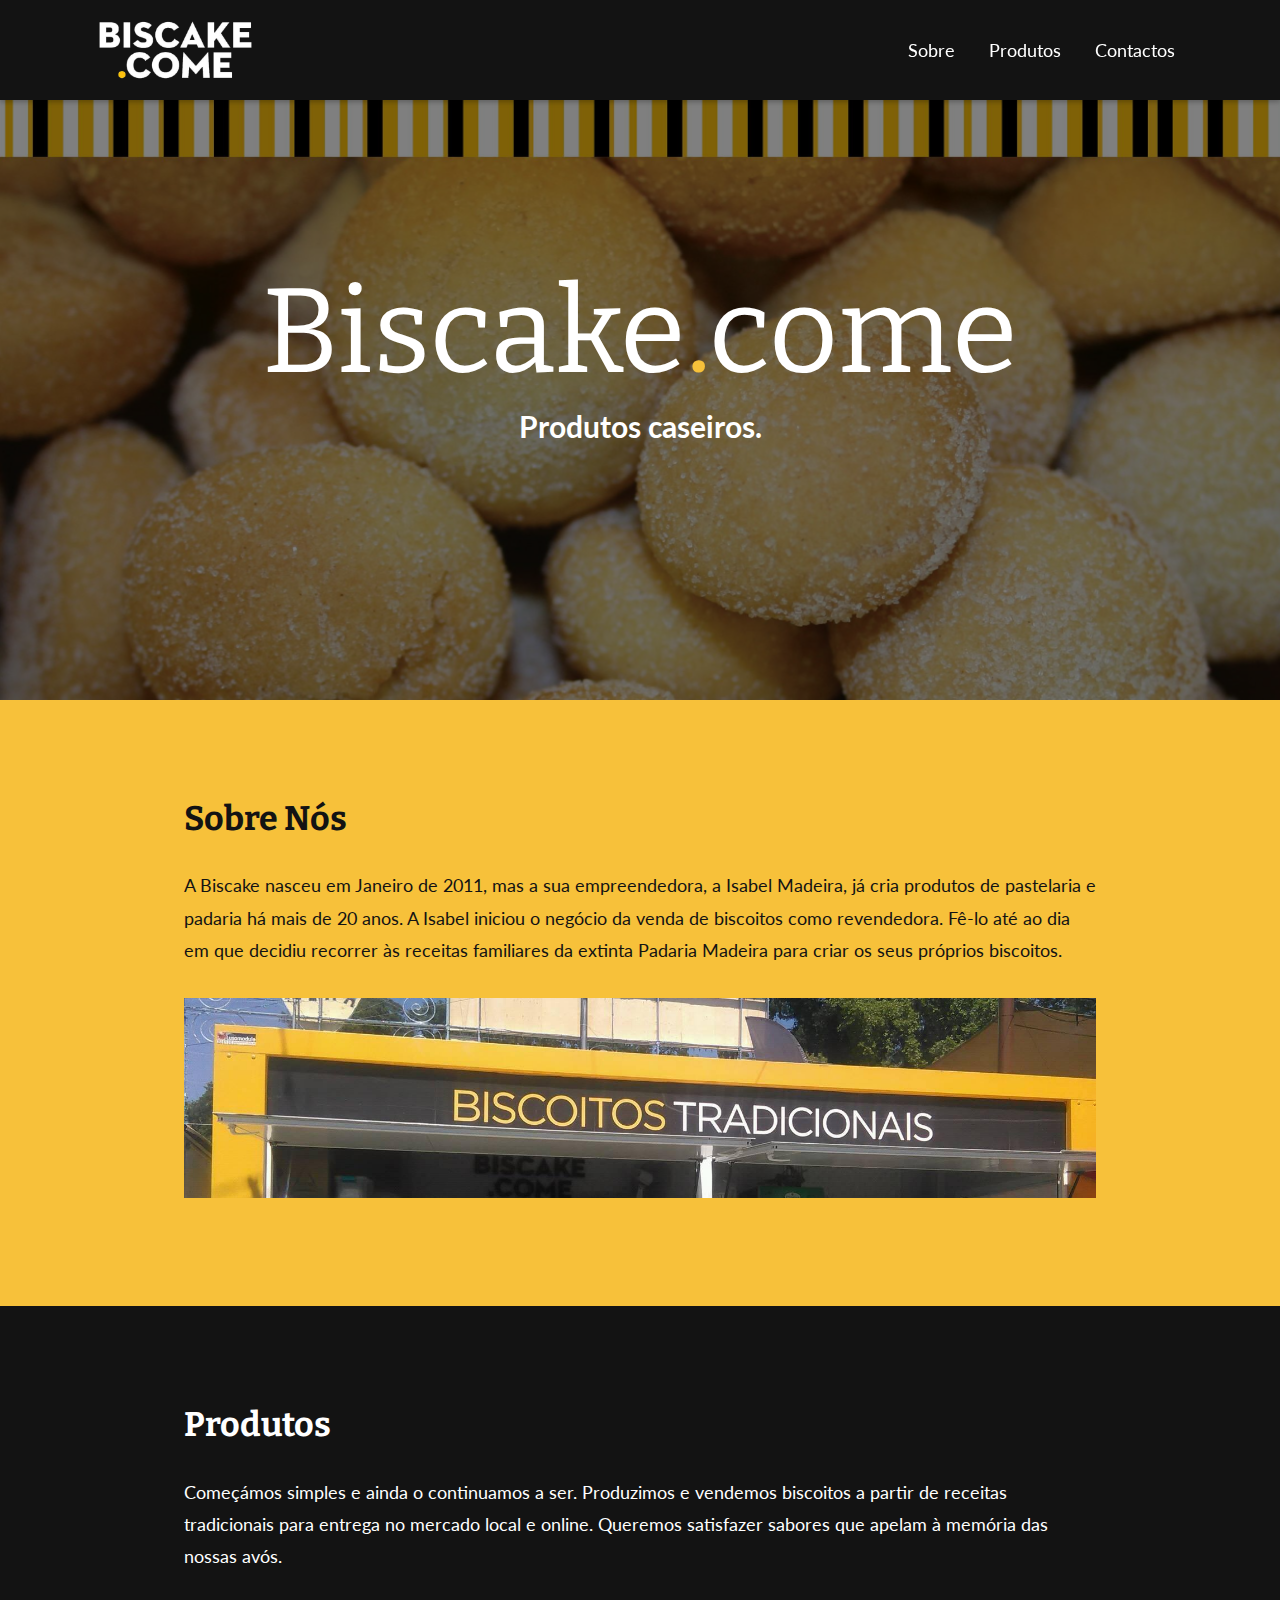
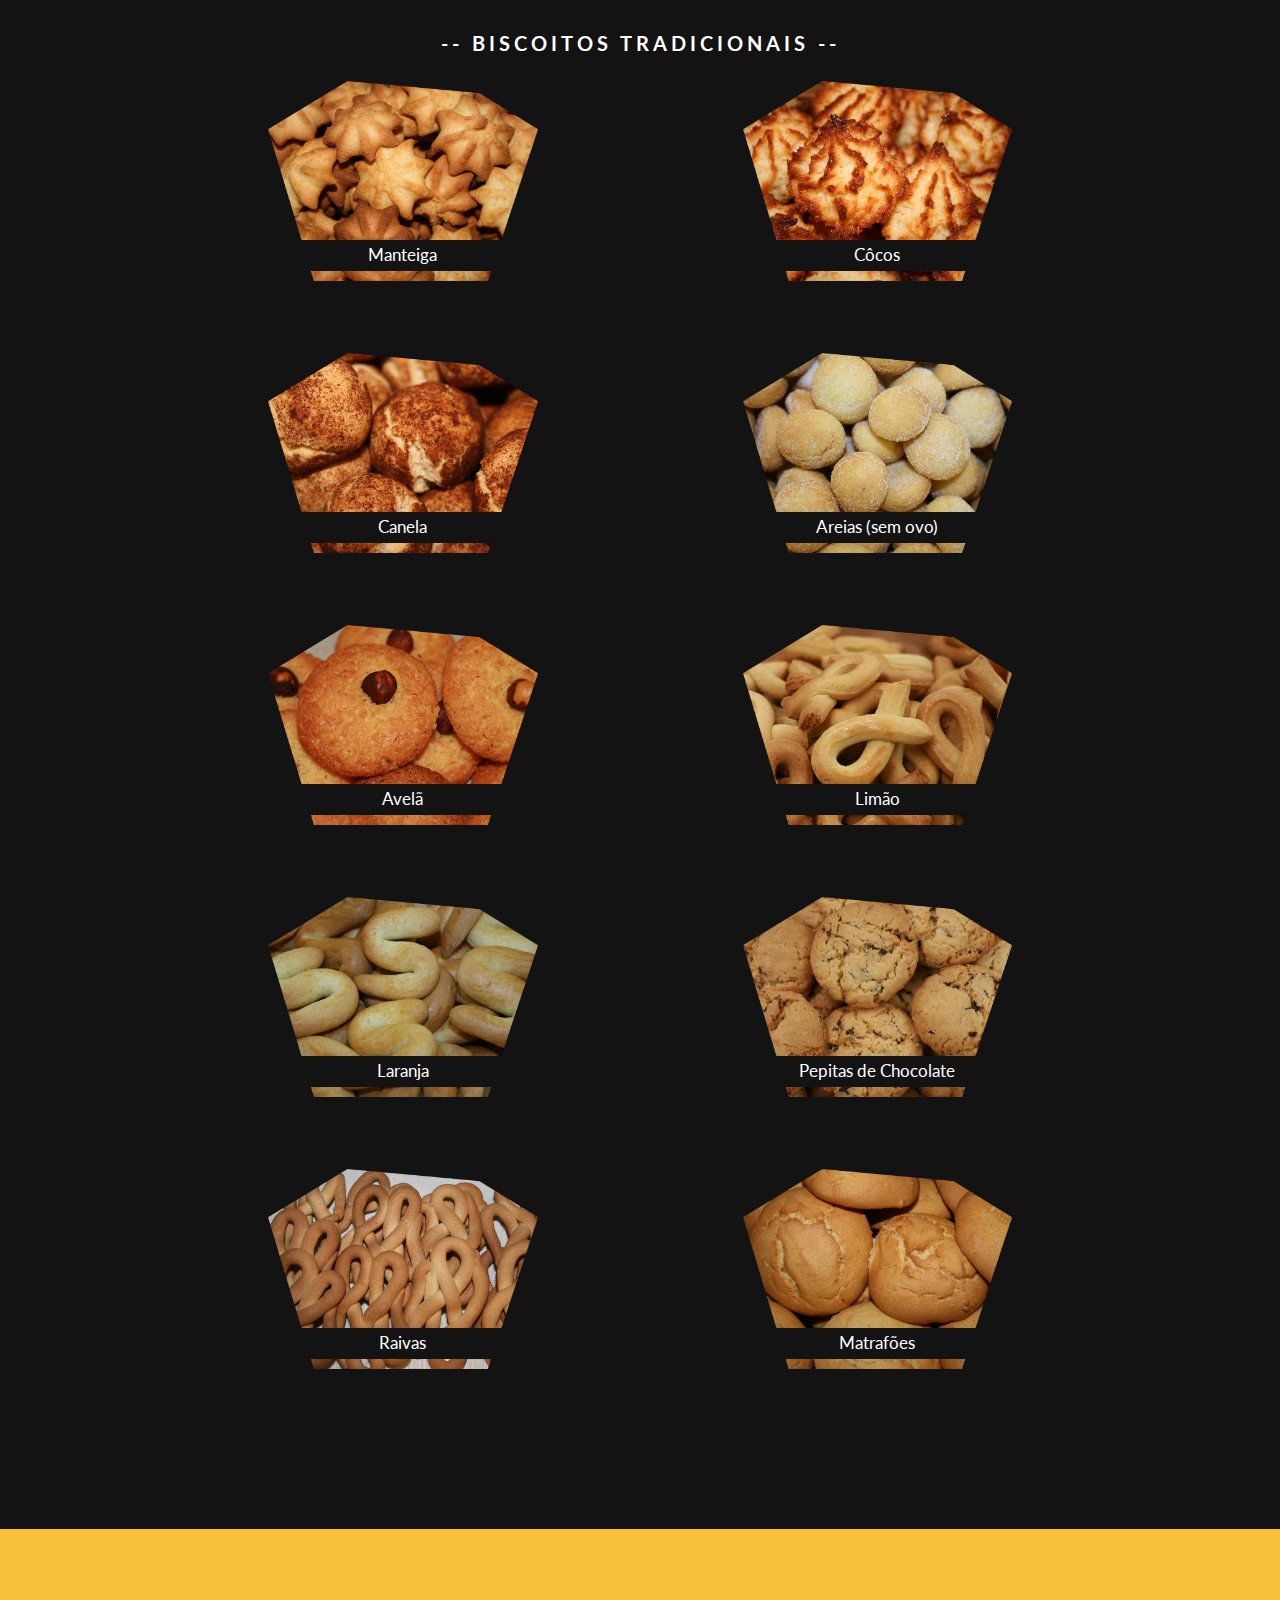
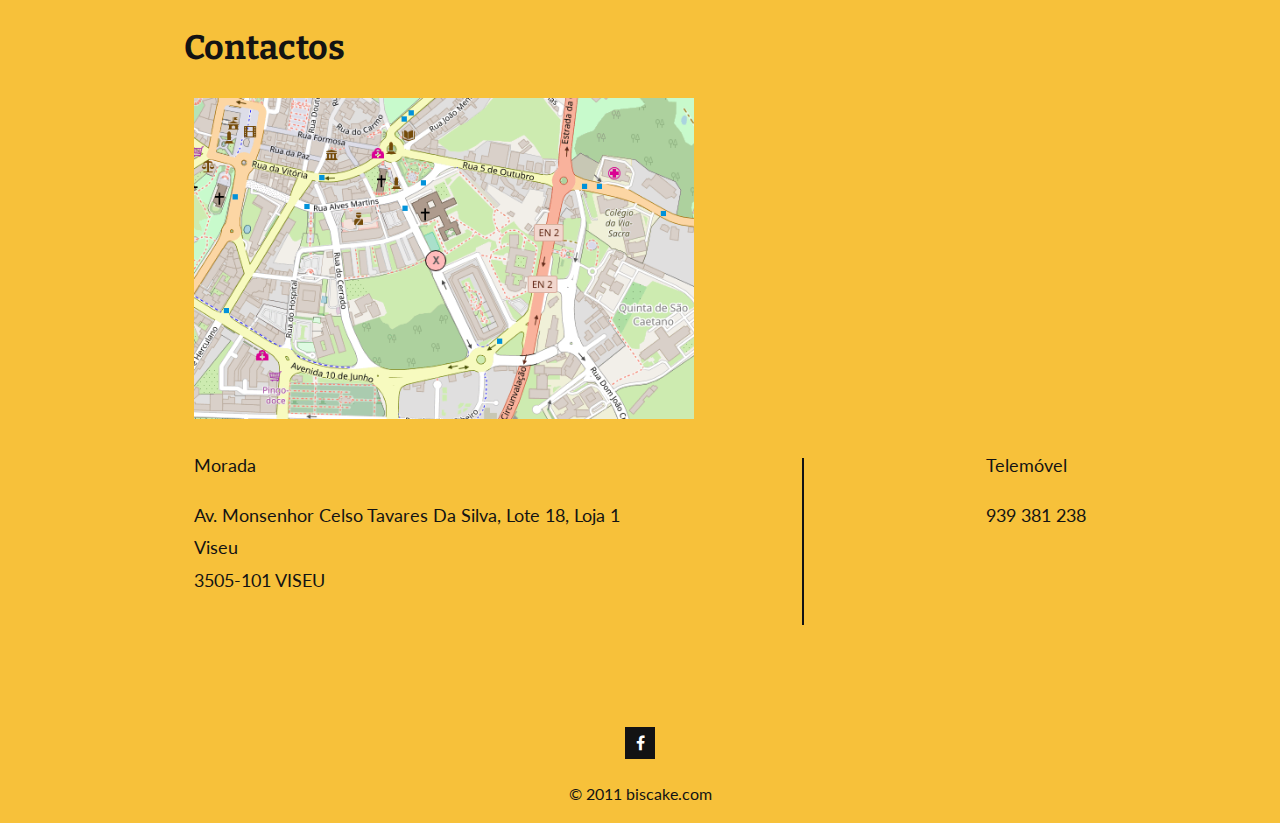
<file: index.html>
<!DOCTYPE html>
<html>
<head>
    <meta charset="utf-8">
    <meta name="viewport" content="width=device-width, initial-scale=1, shrink-to-fit=no">
    <title>Biscake.come</title>
    <link rel="stylesheet" type="text/css" href="styles.css">
    <link href="https://fonts.googleapis.com/css?family=Bitter|Lato" rel="stylesheet">
    <link rel="stylesheet" href="https://cdnjs.cloudflare.com/ajax/libs/font-awesome/4.7.0/css/font-awesome.min.css">
<body>
    <header class="header">
        <div class="wrapper">
            <img class="header-image" src="images/logo.png" alt="" />
            <nav class="header-nav">
                <a class="header-nav-item" data-scroll href="#sobre">Sobre</a>
                <a class="header-nav-item" data-scroll href="#produtos">Produtos</a>
                <a class="header-nav-item" data-scroll href="#contactos">Contactos</a>
            </nav>
            <a id="btnOpen" class="header-open">
                <span></span>
                <span></span>
                <span></span>
            </a>
        </div>
    </header>
    <aside id="offcanvas" class="offcanvas">
        <div class="offcanvas-content">
            <a id="btnClose" class="offcanvas-close">
                <span></span>
                <span></span>
            </a>
            <a class="offcanvas-item" data-scroll href="#sobre">Sobre</a>
            <a class="offcanvas-item" data-scroll href="#produtos">Produtos</a>
            <a class="offcanvas-item" data-scroll href="#contactos">Contactos</a>
        </div>
    </aside>
    <main>
        <section id="home" class="block -fullwidth">
            <div class="overlay"></div>
            <div class="block-content text-center">
                <h1>Biscake<span>.</span>come</h1>
                <h2 class="text-white"> Produtos caseiros. </h2>
            </div>
        </section>
        <section id="sobre" class="block-wrapper">
            <div class="block">
                <div class="block-content -text">
                    <h2>Sobre Nós</h2>
                    <div class="intro">
                        A Biscake nasceu em Janeiro de 2011, mas a sua empreendedora, a Isabel Madeira, já cria produtos de pastelaria e padaria há mais de 20 anos. A Isabel iniciou o negócio da venda de biscoitos como revendedora. Fê-lo até ao dia em que decidiu recorrer às receitas familiares da extinta Padaria Madeira para criar os seus próprios biscoitos. 
                    </div>
                    <div class="grid">
                        <div class="grid-item" style="background-image: url(images/barraca.jpg)"></div>
                    </div>
                </div> 
            </div>
        </section>
        <section id="produtos" class="block-wrapper">
            <div class="block">
                <div class="block-content -text">
                    <h2>Produtos</h2>
                    <div class="intro">
                        Começámos simples e ainda o continuamos a ser. Produzimos e vendemos biscoitos a partir de receitas tradicionais para entrega no mercado local e online. Queremos satisfazer sabores que apelam à memória das nossas avós.
                    </div>
                    <div class="grid">
                        <h3 class="heading">-- Biscoitos Tradicionais --</h3>
                        <div class="grid-item">
                            <img src="images/biscoitos/manteiga.png" alt>
                            <div class="grid-content">
                                <p>Manteiga</p>
                            </div>
                            <img src="images/biscoitos/canela.png" alt>
                            <div class="grid-content">
                                <p>Canela</p>
                            </div>
                            <img src="images/biscoitos/avela.png" alt>
                            <div class="grid-content">
                                <p>Avelã</p>
                            </div>
                            <img src="images/biscoitos/laranja.png" alt>
                            <div class="grid-content">
                                <p>Laranja</p> 
                            </div>
                            <img src="images/biscoitos/raivas.png" alt>
                            <div class="grid-content">
                                <p>Raivas</p> 
                            </div>
                        </div>
                        <div class="grid-item">
                            <img src="images/biscoitos/coco.png" alt>
                            <div class="grid-content">
                                <p>Côcos</p> 
                            </div>
                            <img src="images/biscoitos/areias.png" alt>
                            <div class="grid-content">
                                <p>Areias (sem ovo)</p> 
                            </div>
                            <img src="images/biscoitos/limao.png" alt>
                            <div class="grid-content">
                                <p>Limão</p> 
                            </div>
                            <img src="images/biscoitos/pepitas.png" alt>
                            <div class="grid-content">
                                <p>Pepitas de Chocolate</p> 
                            </div>
                            <img src="images/biscoitos/matrafoes.png" alt>
                            <div class="grid-content">                             
                                <p>Matrafões</p>
                            </div>
                        </div>
                    </div>
                </div>
            </div>
        </section>
        <section id="contactos" class="block-wrapper">
            <div class="block">
                <div class="block-content -text">
                    <h2>Contactos</h2>
                    <div class="grid">
                        <div class="grid-item map">
                            <img src="images/mapa.png" alt="">
                        </div>
                        <div class="grid-item">
                            <header>Morada</header>
                            <div class="grid-content">
                                <p>
                                    Av. Monsenhor Celso Tavares Da Silva, Lote 18, Loja 1 <br> Viseu <br>
                                    3505-101 VISEU
                                </p>
                            </div>
                        </div>
                        <hr>
                        <div class="grid-item">
                            <header>Telemóvel</header>
                            <div class="grid-content">
                                <p>939 381 238</p>
                            </div>
                        </div>
                    </div>
                </div>
            </div>
        </section>
        <div class="media">
            <a href="https://www.facebook.com/biscake.come/" class="fa fa-facebook"></a>
        </div>
    </main>
    <footer> &copy; 2011 biscake.com </footer>

    <script src="scripts.js"></script>
</body>
</html>
</file>
<file: styles.css>
html{
	font-size: 100%
}

body{
	display: block;
	margin: 0;
	padding: 0;
	color: #131313;
	background: #f7c13a;
	font-family: "Lato", sans-serif;
}

main{
	padding-top: 80px;
}
@media screen and (min-width: 41em) {
	main {
		padding-top: 100px;
	}
}

*, *::before, *::after{
	box-sizing: border-box;
}

h1, h2{
	margin: 0;
}

img{
	box-sizing: content-box;
}

a, a:visited{
	text-decoration: none;
}

hr{
	display: block;
	border: 1px solid #131313;
	width: 100%;
}
@media screen and (min-width: 1180px){
	hr{
		width: 1px;
	}
}	

.fa {
  padding: 8px;
  font-size: 40px;
  width: 30px;
  text-align: center;
  text-decoration: none;
  margin: 5px 2px;
}

.fa-facebook {
    background: #131313;
    color: white;
}

.fa:hover {
    opacity: 0.7;
}

.wrapper{
	display: block;
	width: 100%;
	max-width: 1100px;
	margin: auto;
}

.noscroll{
	overflow-y: hidden;
}

.text-center{
	text-align: center;
}

.text-white{
	color: #ffffff;
}

.block{
	display: block;
	position: relative;
	max-width: 1200px;
	margin: auto;
	padding: 40px 20px;
}
@media screen and (min-width: 50em) {
	.block{
		padding: 40px 30px;
		min-height: 600px;
	}
}

.block.-fullwidth{
	max-width: none;
}

.block-wrapper:nth-child(odd){
	background-color: #131313;
	color: #ffffff;
}

.block-content{
	display: block;
	position: relative;
	width: 100%;
}

.block-content.-text{
	margin: auto;
	font-size: 1rem;
	line-height: 1.8;
}
@media screen and (min-width: 50em){
	.block-content.-text{
		max-width: 80%;
		font-size: 1.125rem;
		padding: 1.5rem 0;
	}
}
@media screen and (min-width: 62em){
	.block-content.-text{
		padding: 3rem 0;
	}
}

.block-content h1{
	font-family: "Bitter", serif;
	font-size: 2.8125rem;
	line-height: 1;
	font-weight: normal;
	margin: 0 0 1rem;
	color: white;
}
@media screen and (min-width: 50em){
	.block-content h1{
		font-size: 7.5rem;
	}
}

.block-content h2{
	font-family: "Bitter", serif;
	font-size: 1.75rem;
	margin-bottom: 20px;
}
@media screen and (min-width: 50em){
	.block-content h2{
		font-size: 2.125rem;
	}
}

.block-content .heading {
	flex: 0 0 100%;
    text-align: center;
	font-size: 1.25rem;
	font-weight: bold;
	letter-spacing: 4px;
	text-transform: uppercase;
}

.block-content .intro {
	margin-bottom: 2rem;
}

.overlay {
	position: absolute;
	top: 0;
	right: 0;
	bottom: 0;
	left: 0;
	background-color: rgba(0, 0, 0, 0.5);
}

.offcanvas {
	position: fixed;
	width: 100%;
	height: 100vh;
	background-color: #36384c;
	transform: translateX(100%);
	transition: transform 400ms ease-in-out;
	z-index: 10;
	padding: 10px;
}

@media screen and (min-width: 41em) {
	.offcanvas {
		display: none;
	}
}

.offcanvas.open {
	transform: translateX(0%);
}

.offcanvas.close {
	position: absolute;
	width: 55px;
	height: 55px;
	top: 10px;
	right: 8px;
	padding: 0;
	line-height: 1;
}

.offcanvas-close span {
	display: block;
	position: absolute;
	background-color: white;
	width: 30px;
	height: 2px;
}

.offcanvas-close span:first-child {
	transform: rotate(45deg);
	top: 28px;
	left: 12px;
}

.offcanvas-close span:last-child {
	transform: rotate(-45deg);
	top: 28px;
	left: 12px;
}

.offcanvas-content {
	text-align: center;
	padding-top: 5rem;
}

.offcanvas-image {
	margin-bottom: 20px;
}

.offcanvas-item {
	display: block;
	font-size: 1.25rem;
	line-height: 2;
	color: white;
}

.header {
	position: fixed;
	width: 100%;
	padding: 10px;
	background-color: #131313;
	box-shadow: 0px 2px 5px rgba(0, 0, 0, 0.25);
	z-index: 10;
}

.header .wrapper {
	display: flex;
	justify-content: space-between;
	align-items: center;
}

.header-image {
	flex: 0 1 auto;
	height: 60px;
}
@media screen and (min-width: 41em) {
	.header-image {
		height: 80px;
	}
}

.header-nav{
	flex: 0 1 auto;
	display: none;
}
@media screen and (min-width: 41em) {
	.header-nav {
	display: block;
	}
}

.header-nav-item {
	font-size: 1.125rem;
	color: white;
	padding: 0 15px;
	transition: color 150ms ease-in-out;
}

.header-nav-item:hover {
	color: #f7c13a;
}

.header-open{
	display: block;
	padding: 12px;
	width: 55px;
	position: absolute;
	right: 5px;
}
@media screen and (min-width: 41em) {
	.header-open{
		display: none;
	}
}

.header-open span {
	display: block;
	background: white;
	height: 2px;
	width: 100%;
	margin-bottom: 8px;
}

.header-open span:last-child {
	margin-bottom: 0;
}

#home.block {
  background-image: url(images/back.jpg);
  background-size: cover;
  background-position: center center;
  background-repeat: no-repeat;
}

@media screen and (min-width: 50em){
  #home .block-content {
    position: absolute;
    top: 50%;
    left: 50%;
    transform: translateX(-50%) translateY(-50%);
    margin-top: -2rem;
    }
}

#home .block-content h1>span{
	color:#f7c13a;
}

#home .block-content h2{
  font-family: "Lato", sans-serif;
  font-size: 1.875rem;
}

#sobre .grid{
	display: block;
}
@media screen and (min-width: 41em){
	#sobre .grid{
		display: flex;
		flex-flow: row wrap;
		justify-content: space-between;
	}
}

#sobre .grid-item{
	height: 200px;
	width: 100%;
	margin: 0 0 20px;
	background-size: cover;
	background-position: center center;
}
@media screen and (min-width: 41em){
	#sobre .grid-item{
		background-position: 0 -30px;
	}
}
@media screen and (min-width: 60em){
	#sobre .grid-item{
		background-position: 0 -80px;
	}
}

#produtos .grid{
	display: block;
}
@media screen and (min-width: 41em){
	#produtos .grid{
		display: flex;
		flex-flow: row wrap;
		justify-content: space-between; 
	}
}

#produtos .grid-item{
	text-align: center;
}
@media screen and (min-width: 41em){
	#produtos .grid-item{
		width: 48%;
	}
}

#produtos img {
	height: 200px;
}

#produtos .grid-content p{
	font-size: 1.0625rem;
    margin: 0 0 2rem;
    position: relative;
    top: -50px;
    background-color: #131313;
}

#contactos .grid{
	display: block;
}
@media screen and (min-width: 1180px){
    #contactos .grid{
    	display: flex;
    	flex-flow: row wrap;
    	justify-content: flex-start;
    }
}

#contactos .grid-item{
    margin: 0 0 20px;
    padding: 0 10px;
    background-size: cover;
    background-position: center center;
}

#contactos .grid-item.map img{
    width: 100%;
    max-width: 500px;
}

.media{
	text-align: center;
}

footer{
	padding: 20px 0;
	text-align: center;
	background-color: #f7c13a;
	color: #131313;
	font-size: 1rem;
}
</file>
